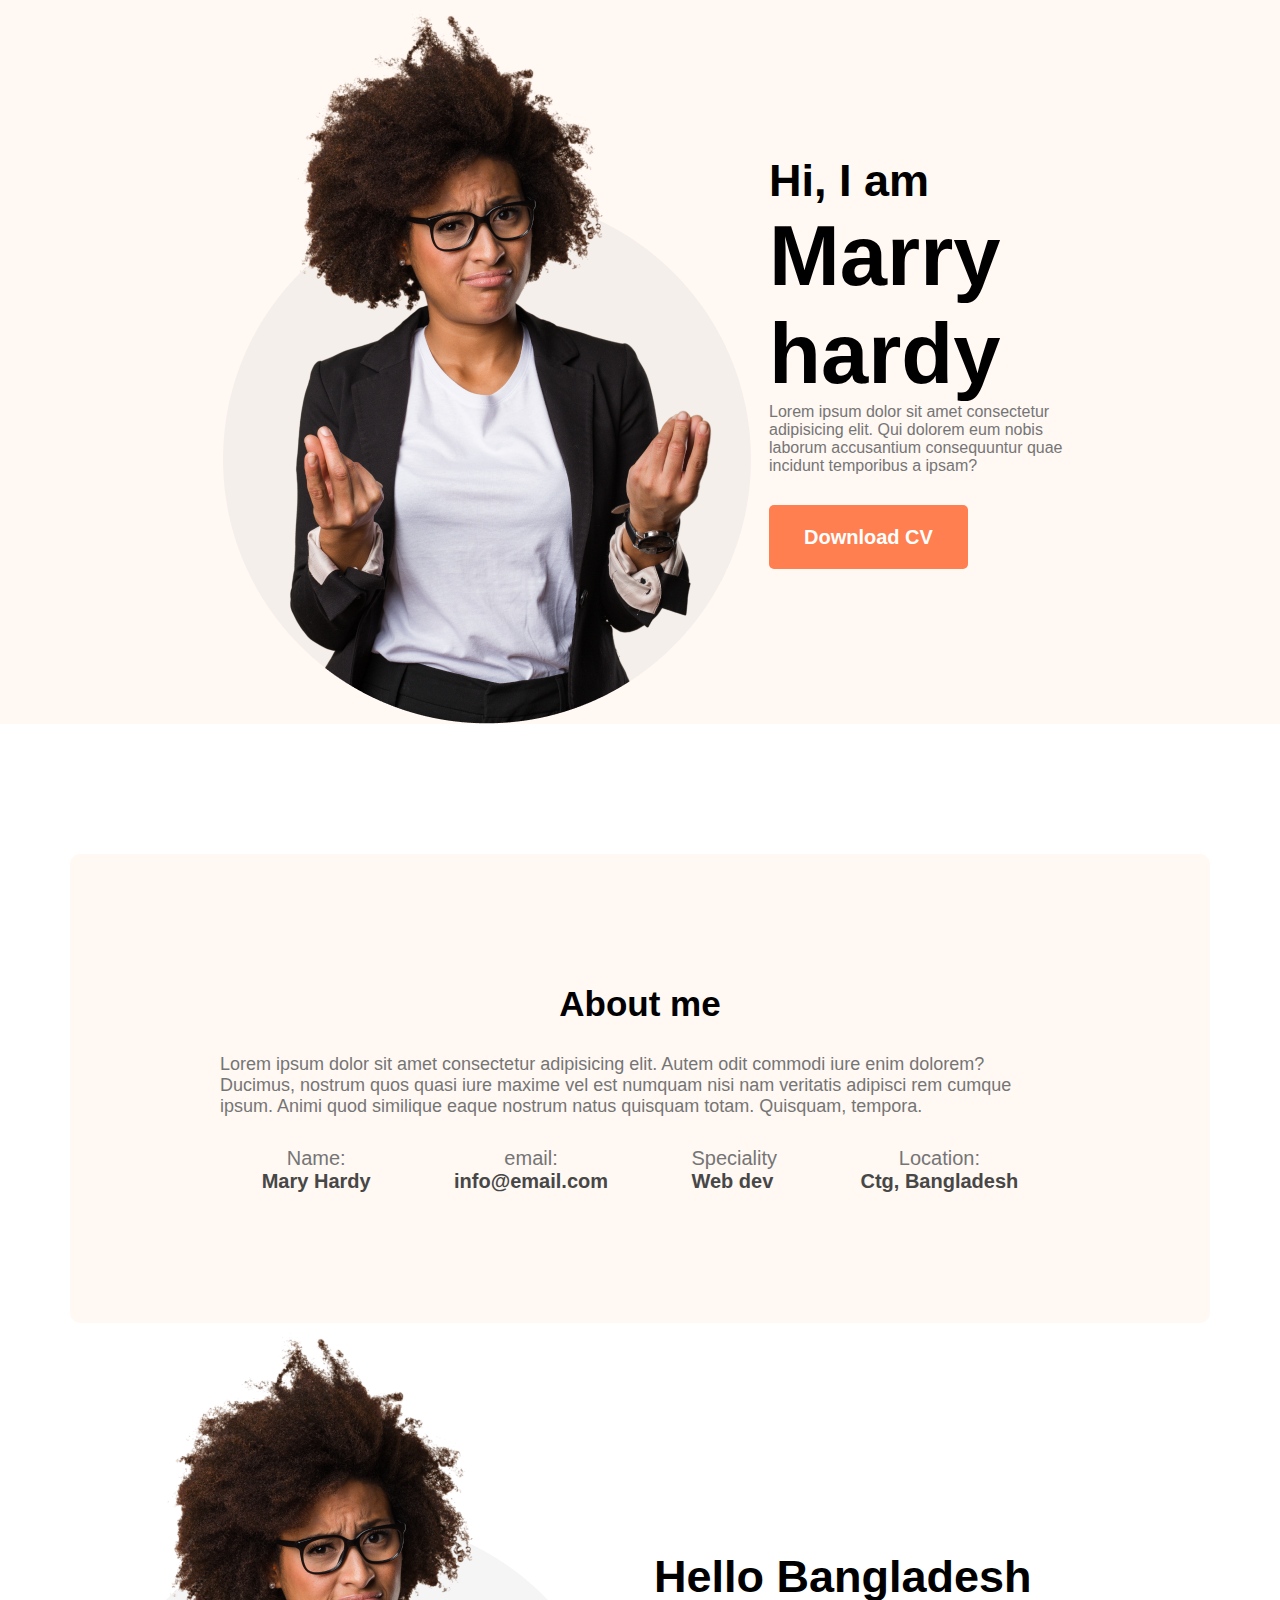
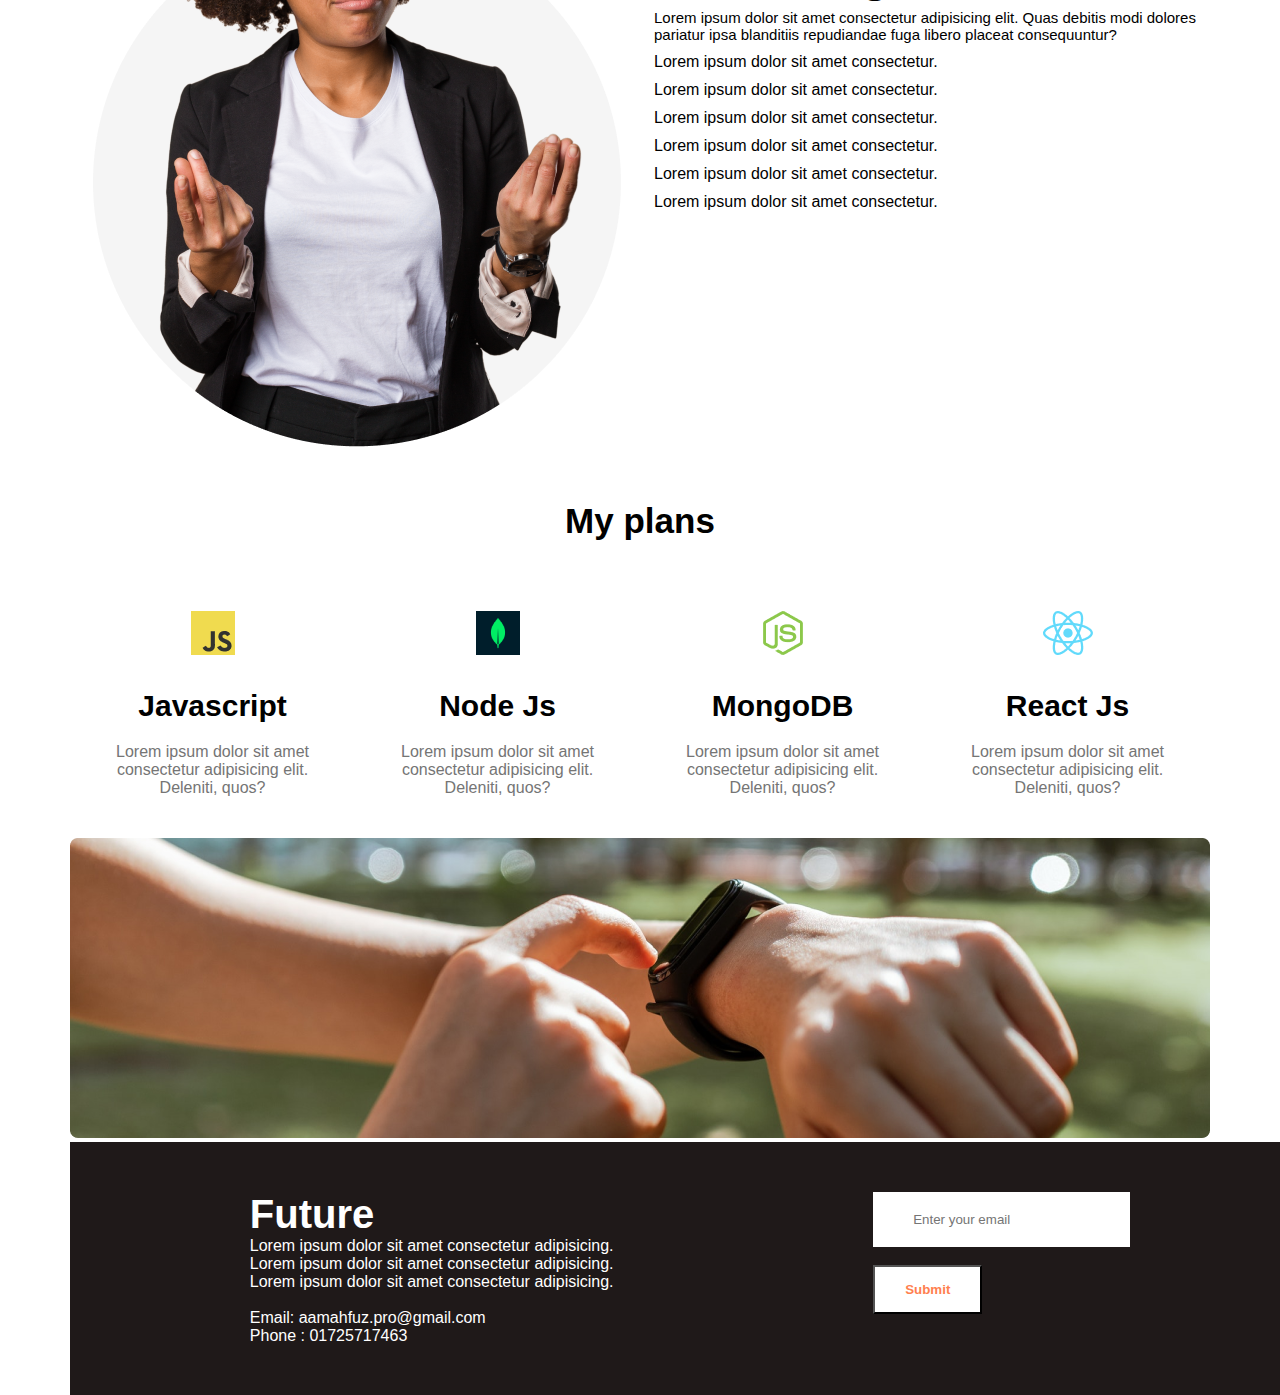
<file: My-first-portfolio/index.html>
<!DOCTYPE html>
<html lang="en">
<head>
    <meta charset="UTF-8">
    <meta http-equiv="X-UA-Compatible" content="IE=edge">
    <meta name="viewport" content="width=device-width, initial-scale=1.0">
    <link rel="stylesheet" href="https://cdnjs.cloudflare.com/ajax/libs/font-awesome/4.7.0/css/font-awesome.min.css">
    <title>My first projects</title>
    <link rel="stylesheet" href="style.css">
</head>
<body>
   <header class="header">
    <!-- header banner -->
    <div class="banner">
       <div>
        <h3 class="banner-sub-title">Hi, I am </h3>
        <h1 class="banner-title">Marry hardy</h1>
        <p class="banner-description">Lorem ipsum dolor sit amet consectetur adipisicing elit. Qui dolorem eum nobis laborum accusantium consequuntur quae incidunt temporibus a ipsam?</p>
        <button class="btn-primary">Download CV</button>
       </div>
       
       <img src="/My-first-portfolio/images/person.png" alt="">
    </div>
   </header>

   <!-- This is main section -->
   <main>
    <header class="about-me">
     <h3 class="section-title">About me</h3>
     <p class="section-description">Lorem ipsum dolor sit amet consectetur adipisicing elit. Autem odit commodi iure enim dolorem? Ducimus, nostrum quos quasi iure maxime vel est numquam nisi nam veritatis adipisci rem cumque ipsum. Animi quod similique eaque nostrum natus quisquam totam. Quisquam, tempora.</p>

     <div class="about-info-container">
        <div class="about-info">
            <p class="info-title">Name:</p>
            <p class="info-description">Mary Hardy</p>
        </div>

        <div class="about-info">
            <p class="info-title">email:</p>
            <p class="info-description">info@email.com</p>
        </div>
        <div class="about-info">
            <p class="info-title">Speciality</p>
            <p class="info-description">Web dev</p>
        </div>
        <div class="about-info">
            <p class="info-title">Location:</p>
            <p class="info-description">Ctg, Bangladesh</p>
        </div>
     </div>
    </header>
    <!-- More about -->
      <section class="more-about">
          <div class="more-about-text">
            <h2>Hello Bangladesh</h2>
            <p>Lorem ipsum dolor sit amet consectetur adipisicing elit. Quas debitis modi dolores pariatur ipsa blanditiis repudiandae fuga libero placeat consequuntur?</p>
            <ul>
             <li> Lorem ipsum dolor sit amet consectetur.</li>
             <li>Lorem ipsum dolor sit amet consectetur.</li>
             <li>Lorem ipsum dolor sit amet consectetur.</li>
             <li>Lorem ipsum dolor sit amet consectetur.</li>
             <li>Lorem ipsum dolor sit amet consectetur.</li>
             <li>Lorem ipsum dolor sit amet consectetur.</li>
            </ul>
          </div>
          <div class="more-about-img">
               <img src="/My-first-portfolio/images/person.png" alt="">
            
          </div>
      </section>

    <!-- My plans-->
    <section class="my-plans">
        <h3 class="section-title">My plans</h3>
    <div class="skills-container">
        <div class="skill">
            <img src="/My-first-portfolio/images/icons/js.png" alt="">
            <p class="skill-title">Javascript</p>
            <p class="skill-description">Lorem ipsum dolor sit amet consectetur adipisicing elit. Deleniti, quos?</p>
        </div>
        <div class="skill">
          <img src="/My-first-portfolio/images/icons/mongo.png" alt="">
            <p class="skill-title">Node Js</p>
            <p class="skill-description">Lorem ipsum dolor sit amet consectetur adipisicing elit. Deleniti, quos?</p>
        </div>
        <div class="skill">
          <img src="/My-first-portfolio/images/icons/nodejs.png" alt="">
            <p class="skill-title">MongoDB</p>
            <p class="skill-description">Lorem ipsum dolor sit amet consectetur adipisicing elit. Deleniti, quos?</p>
        </div>
        <div class="skill">
          <img src="/My-first-portfolio/images/icons/react.png" alt="">
            <p class="skill-title">React Js</p>
            <p class="skill-description">Lorem ipsum dolor sit amet consectetur adipisicing elit. Deleniti, quos?</p>
        </div>


    </div>
      

     <section class="gridian-section">
      
        <div>
          <img src="/My-first-portfolio//images//watch.png" alt="">
        </div>
     </section>
</section>
<!-- Footer section -->
 <footer>
  <div class="footer-text">
    <h2>Future</h2>
    <p>Lorem ipsum dolor sit amet consectetur adipisicing.</p>

    <p>Lorem ipsum dolor sit amet consectetur adipisicing.</p>

    <p>Lorem ipsum dolor sit amet consectetur adipisicing.</p>

    <br>
    <p>Email:  aamahfuz.pro@gmail.com</p>
    <p>Phone : 01725717463</p>
  </div>
  <div>
    <form>
      <div class="email-form">
        <input type="email" placeholder="Enter your email">
      <br>
      <br>
       <button class="footer-btn">Submit</button>
      </div>
      
    </form>
    
  </div>
 </footer>
</body>
</html>
</file>
<file: My-first-portfolio/style.css>
*{
    margin: 0%;
    padding: 0%;
    font-family: 'Open Sans', sans-serif;
}

.text-primary{
    color: coral;
}
.btn-primary{
    background: coral;
    color: white;
    height: 64px;
    border-radius: 5px;
    font-weight: 700;
    font-size: 20px;
    border: 0;
    padding: 18px 35px;
}
.header{
    background: #fff8f3;
  
}

.banner{
    display: flex;
    margin: 0 200px;
    align-items: center;
    flex-direction: row-reverse;
}
.banner-sub-title{
  font-weight: 600;
  font-size: 45px;
}
.banner-title{
    font-weight: 700;
    font-size: 85px;
}
.banner-description{
    font-size: 18;
    color: #757575;
    margin-bottom: 30px;
}

/* About section */

/* This is main section */
.section{
    margin-top: 130px;
}
main{
    max-width: 1140px;
    margin: 0 auto;
}
.about-me{
 margin-top: 130px;
 background: #fff8f3;
 border-radius: 10px;
 padding: 130px 150px;
}
.section-title{
   text-align: center;
   margin-bottom: 30px;
   font-weight: 700;
   font-size: 35px;
}
.section-description{
 font-size: 18px;
 color: #757575;
 margin-bottom: 30px;
}
/* About info */
.about-info-container{
    display: flex;
    justify-content: space-around;
}
.about-info .info-title{
    font-size: 20px;
    color: #757575;
    text-align: center;
}
.info-description{
    font-weight: 700;
    font-size: 20px;
    color: #474747;
}

/* What I do styles */
.my-plans{
margin-top: 20px;
padding-top: 30px;
}

.skills-container{
 display: flex;
}
.skill-title{
    text-align: center;
font-weight: 700;
font-size: 20px;
margin-top: 30px;
margin-bottom: 20px;
}
.skill-description{
    color: #757575;
}
.skill{
    text-align: center;
    background: #FFFF;
    /* border-radius: 5px;
    box-shadow: 0px 6px 50px #cbcaca; */
    padding: 30px;
   margin: 10px;
   
}
.skill-title{
    font-weight: 800;
    font-size: 30px;
}

/* More about */

.more-about{
    display: flex;
    flex-direction: row-reverse;
    justify-content: space-around;
}
.more-about-text{
    margin-top: 20%;
    justify-content: center;
    margin-left: 15px;
    
}
.more-about-text h2{
    font-weight: 800;
    font-size: 45px;
    margin-bottom: 6px;
}
.more-about-text p{
 font-size: 15px;
}
.more-about-text li{
  list-style: none;
  padding-top: 5px;
  margin-top: 5px;
}

/* gridiant */

/* Footer style */

footer{
    width: 100%;
    background: rgb(31, 25, 25);
    padding: 50px;
    display: flex;
    flex-direction: row;
    justify-content: space-around;
    color: #fff8f3;
}
.footer-text{
    
   color: white;
    
}
.footer-text h2{
    font-weight: bold;
    font-size: 40px;
}
.email-form input{
    color: #fff8f3;
    padding:20px 40px;
    border: 0;
}
.footer-btn{
    background-color: white;
    color: coral;
    padding: 15px 30px;
    font-weight: 800;
}
.footer-text ul{
    background: #b97575;
}
</file>
